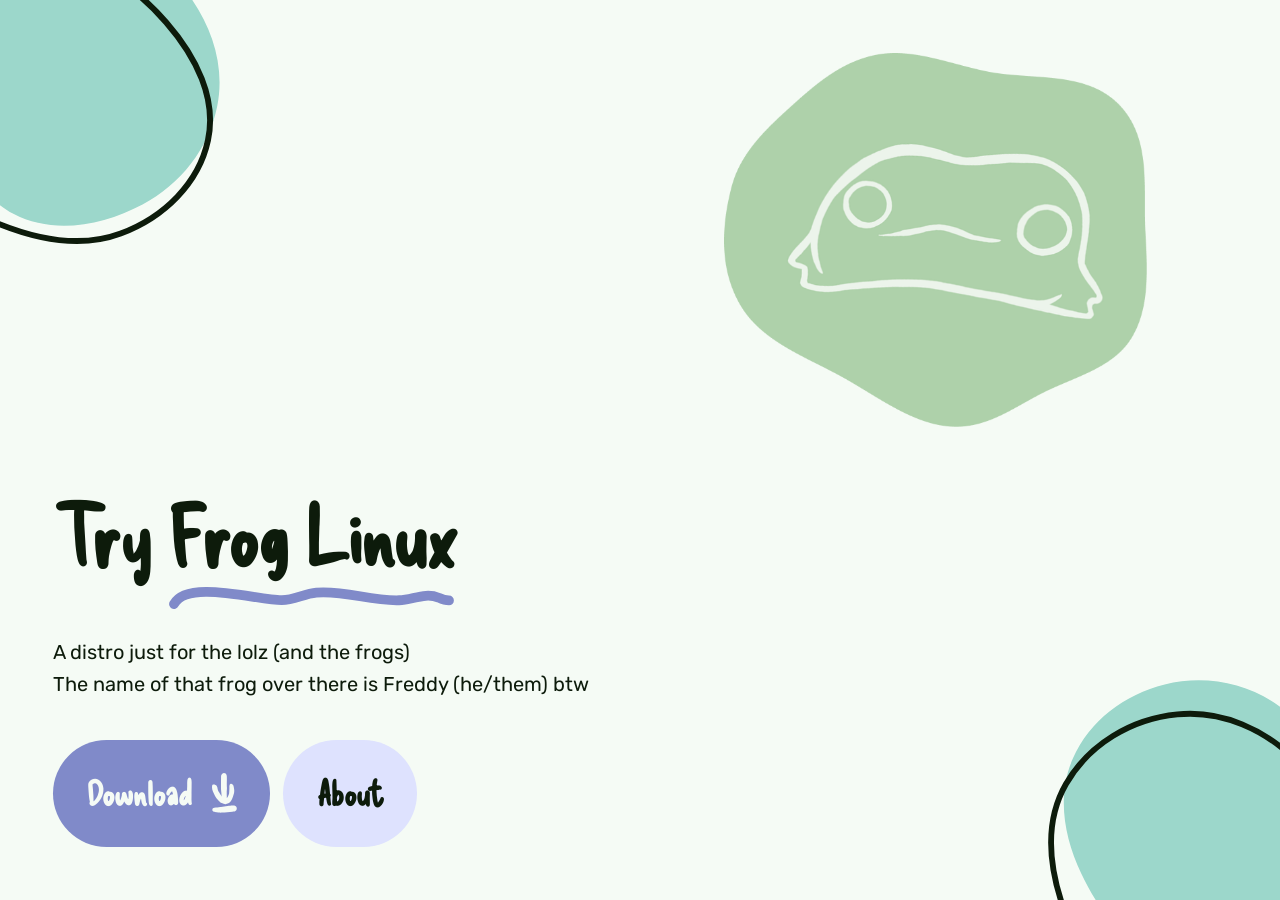
<file: index.html>
<!doctype html>
<html lang="en">
  <head>
    <meta charset="utf-8" />
    <meta name="viewport" content="width=device-width, initial-scale=1.0" />

    <!-- Meta -->
    <title>Try Frog Linux</title>
    <meta
      name="description"
      content="A distro just for the lolz (and the frogs)"
    />
    <meta name="author" content="Crazy10061, xeoniii, Nikita, FoxedDev" />
    <meta name="theme-color" content="#aed1aa" />
    <link rel="shortcut icon" type="image/x-icon" href="/favicon.ico" />

    <!-- OpenGraph -->
    <meta property="og:title" content="Try Frog Linux" />
    <meta
      property="og:description"
      content="A distro just for the lolz (and the frogs)"
    />
    <meta
      property="og:image"
      content="https://frog-linux.com/images/frog.png"
    />
    <meta property="og:url" content="https://frog-linux.com/" />
    <meta property="og:type" content="website" />
    <meta property="og:site_name" content="Frog Linux" />
    <meta property="og:locale" content="en_US" />

    <!-- Twitter Cards -->
    <meta name="twitter:card" content="summary" />
    <meta name="twitter:title" content="Try Frog Linux" />
    <meta
      name="twitter:description"
      content="A distro just for the lolz (and the frogs)"
    />
    <meta
      name="twitter:image"
      content="https://frog-linux.com/images/logo.png"
    />

    <!-- Fonts -->
    <link rel="preconnect" href="https://fonts.googleapis.com" />
    <link rel="preconnect" href="https://fonts.gstatic.com" crossorigin />
    <link
      href="https://fonts.googleapis.com/css2?family=Delicious+Handrawn&family=Rubik:ital,wght@0,300..900;1,300..900&display=swap"
      rel="stylesheet"
    />

    <!-- Styles -->
    <link rel="stylesheet" href="./style.css" />
  </head>
  <body>
    <header>
      <div class="content">
        <div class="heading">
          <h1>Try <u>Frog Linux</u></h1>
          <p>
            A distro just for the lolz (and the frogs) <br />
            The name of that frog over there is Freddy (he/them) btw
          </p>
        </div>
        <div class="cta">
          <a href="/download" class="button primary">
            Download <img src="./images/icons/frog.svg" alt="" />
          </a>
          <a href="/about" class="button secondary">About</a>
        </div>
      </div>
      <img class="frog-blob" src="./images/frog-blob.png" alt="" />
      <img class="blob1" src="./images/blob1.svg" alt="" />
      <img class="blob2" src="./images/blob2.svg" alt="" />
    </header>
  </body>
</html>
</file>
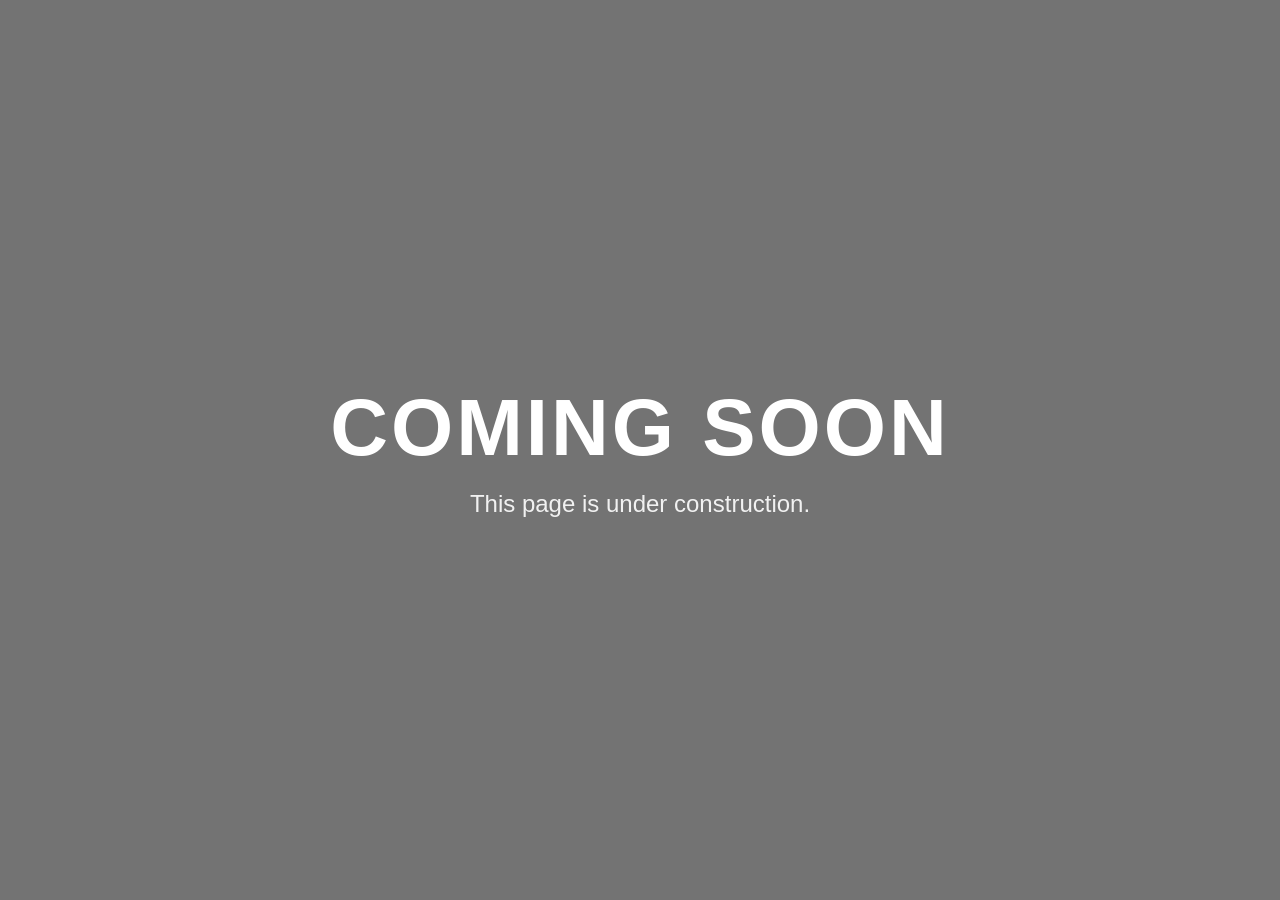
<file: about/index.html>
<!DOCTYPE html>
<html lang="en">
<head>
  <meta charset="UTF-8">
  <meta name="viewport" content="width=device-width, initial-scale=1.0">
  <title>Coming Soon</title>
  <meta name="description" content="This page is under construction.">

  <style>
    * {
      margin: 0;
      padding: 0;
      box-sizing: border-box;
    }

    body {
      font-family: Arial, Helvetica, sans-serif;
      height: 100vh;
      display: flex;
      justify-content: center;
      align-items: center;
      text-align: center;
      color: white;
      background:
        linear-gradient(rgba(0,0,0,.55), rgba(0,0,0,.55)),
        url("https://images.unsplash.com/photo-1500530855697-b586d89ba3ee?auto=format&fit=crop&w=1600&q=80")
        center/cover no-repeat;
    }

    .container {
      max-width: 700px;
      padding: 2rem;
    }

    h1 {
      font-size: clamp(3rem, 7vw, 5rem);
      text-transform: uppercase;
      letter-spacing: 3px;
      margin-bottom: 1rem;
    }

    p {
      font-size: clamp(1.2rem, 2vw, 1.5rem);
      opacity: 0.9;
    }
  </style>
</head>
<body>

  <div class="container">
    <h1>Coming Soon</h1>
    <p>This page is under construction.</p>
  </div>

</body>
</html>
</file>
<file: style.css>
:root {
  --color-fg: #0d1b0b;
  --color-bg: #f5fbf5;
  --color-button-1: #808ac9;
  --color-button-2: #dee2fe;
  --color-accent-1: #aed1aa;
  --color-accent-2: #9cd7cb;

  --font-display: "Delicious Handrawn", sans-serif;
  --font-default: "Rubik", sans-serif;

  font-size: 8pt;
}

body {
  margin: 0;
  font-family: var(--font-default);
  background-color: var(--color-bg);
  color: var(--color-fg);
  min-height: 100dvh;
  width: 100vw;
  font-size: 50%;
  overflow: hidden;
}

header {
  display: flex;
  flex-direction: column-reverse;
  min-height: 100dvh;
  padding: 2rem;
  box-sizing: border-box;
}

header .content {
  display: flex;
  flex-direction: column;
  gap: 3rem;
}

header .heading {
  display: flex;
  flex-direction: column;
  gap: 4rem;
}

header .heading h1 {
  font-family: var(--font-display);
  font-size: 6rem;
  margin: 0;
}

header .heading u {
  text-decoration: none;
  position: relative;
  text-wrap: nowrap;
}

header .heading u::before {
  content: "";
  background-image: url("/images/underline.svg");
  display: block;
  position: absolute;
  width: 100%;
  height: 100%;
  bottom: -2rem;
  left: 0;
  background-size: contain;
  background-repeat: no-repeat;
  background-position: bottom;
}

header .heading p {
  line-height: 160%;
  margin: 0;
  font-size: 1.5rem;
}

.cta {
  display: flex;
  gap: 1rem;
  flex-wrap: wrap;
  margin-right: 16rem;
}

.button {
  display: block;
  width: fit-content;
  color: var(--color-fg);
  padding: 2.5rem;
  font-family: var(--font-display);
  font-weight: 600;
  font-size: 2.5rem;
  text-decoration: none;
  border-radius: 100vh;
  transition: translate 0.1s;
  display: flex;
  gap: 1.5rem;
}

.button img {
  height: 3rem;
  vertical-align: middle;
}

.button:hover {
  translate: 0 -1rem;
}

.button:active {
  translate: 0 1rem;
}

.button.primary {
  background-color: var(--color-button-1);
  color: var(--color-bg);
}

.button.secondary {
  background-color: var(--color-button-2);
}

header .frog-blob {
  margin: 0;
  position: absolute;
  right: 2rem;
  top: 6rem;
  height: 24rem;
  background-color: var(--primary);
}

header .blob1 {
  position: absolute;
  bottom: 0;
  right: 0;
  height: 16rem;
}

header .blob2 {
  position: absolute;
  top: 0;
  left: 0;
  height: 16rem;
}

@media (width >= 64rem) {
  :root {
    font-size: 10pt;
  }

  header {
    padding: 4rem;
  }

  header .frog-blob {
    right: 10rem;
    top: 4rem;
    height: 28rem;
  }

  header .blob1 {
    height: 20rem;
  }

  header .blob2 {
    height: 20rem;
  }
}

@media (width >= 96rem) {
  :root {
    font-size: 12pt;
  }

  header {
    padding: 6rem;
  }

  header .frog-blob {
    right: 10rem;
    top: 4rem;
    height: 32rem;
  }

  header .blob1 {
    height: 24rem;
  }

  header .blob2 {
    height: 24rem;
  }
}
</file>
